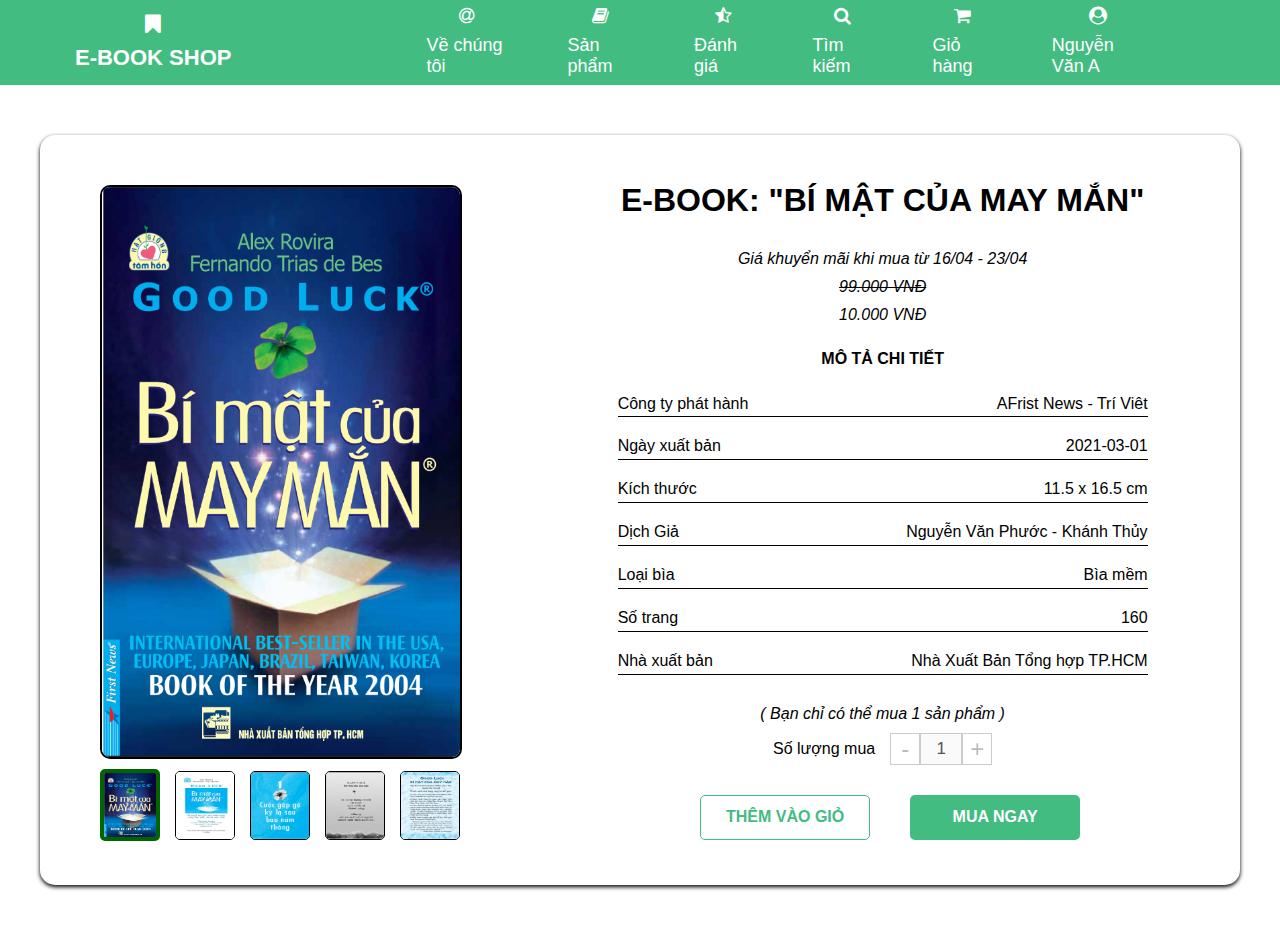
<file: public/index.html>
<!DOCTYPE html>
<html lang="en">
<head>
    <meta charset="UTF-8">
    <meta name="viewport" content="width=device-width, initial-scale=1.0">
    <title>E-BOOK</title>
    <link rel="stylesheet" href="style.css">
    <link rel="shortcut icon" type="image/ico" href="book-2-64.ico">
    <link rel="stylesheet" href="https://cdnjs.cloudflare.com/ajax/libs/font-awesome/4.7.0/css/font-awesome.min.css">
</head>
<body>
    <div class="main-box">
        <div id="header">
            <nav>
                <ul>
                    <span class="nameOfShop"><i class="fa fa-bookmark" style="font-size: 1em;"></i>E-BOOK SHOP</span>
                    <li><a href="#"><i class="fa fa-at" style="font-size: 1em;"></i>Về chúng tôi</a></li>
                    <li><a href="#"><i class="fa fa-book" style="font-size: 1em;"></i>Sản phẩm</a></li>
                    <li><a href="#"><i class="fa fa-star-half-full" style="font-size: 1em;"></i>Đánh giá</a></li>
                    <li><a href="#"><i class="fa fa-search" style="font-size: 1em;"></i>Tìm kiếm</a></li>
                    <li><a href="/paying.html"><i class="fa fa-shopping-cart" style="font-size: 1em;"></i>Giỏ hàng</a></li>
                    <li><a href="#"><i class="fa fa-user-circle" style="font-size: 1em;"></i>Nguyễn Văn A</a></li>
                </ul>
            </nav>
        </div>
        <div id="main">
            <div id="image-show">
                <img src="./images/image1.png" alt="img1" class="img-big" id="main-image">
                <div class="img-small-container">
                    <img src="./images/image1.png" alt="img1" class="img-small active" data-src="./images/image1.png">
                    <img src="./images/image2.png" alt="img2" class="img-small" data-src="./images/image2.png">
                    <img src="./images/image3.png" alt="img3" class="img-small" data-src="./images/image3.png">
                    <img src="./images/image4.png" alt="img4" class="img-small" data-src="./images/image4.png">
                    <img src="./images/image5.png" alt="img5" class="img-small" data-src="./images/image5.png">
                </div>
            </div>
            <div class="infomation">
                <h1><b>E-BOOK: "BÍ MẬT CỦA MAY MẮN"</b></h1>
                <span><i>Giá khuyển mãi khi mua từ 16/04 - 23/04</i></span>
                <span class="middle-line"><i>99.000 VNĐ</i></span>
                <span><i>10.000 VNĐ</i></span>
                <P><b>MÔ TẢ CHI TIẾT</b></p>
                <div class="describe">
                    <span>Công ty phát hành</span><span>AFrist News - Trí Viêt</span>
                    <span>Ngày xuất bản</span><span>2021-03-01</span>
                    <span>Kích thước</span><span>11.5 x 16.5 cm</span>
                    <span>Dịch Giả</span><span>Nguyễn Văn Phước - Khánh Thủy</span>
                    <span>Loại bìa</span><span>Bìa mềm</span>
                    <span>Số trang</span><span>160</span>
                    <span>Nhà xuất bản</span><span>Nhà Xuất Bản Tổng hợp TP.HCM</span>
                </div>
                <span><i>( Bạn chỉ có thể mua 1 sản phẩm )</i></span>
                <div class="quantity-wrapper">
                    <span style="margin-right: 15px;"> Số lượng mua </span>
                    <button class="minus-btn" disabled>-</button>
                    <input type="" class="quantity-input" min="1" max="99" value="1" disabled>
                    <button class="plus-btn" disabled>+</button>
                </div>
                <div class="button-container">
                    <form action="/" id="add-to-cart-form">
                        <button type="submit" class="add-to-cart">
                            Thêm vào giỏ
                        </button>
                    </form>
                    <form action="/paying.html">
                        <button type="submit" class="paying">
                            Mua ngay
                        </button>
                    </form>
                </div>
                <div id="popup" class="popup">
                    <div class="popup-content">
                        <span class="close-button">&times;</span>
                        <p><i class="fa fa-check" style="color: #42BC81; margin: 0 15px; font-size: 22px;"></i>Đã thêm vào giỏ hàng, số lượng sản phẩm: 1</p>
                    </div>
                </div>
            </div>
        </div>
    </div>
    <script>
        const mainImage = document.getElementById('main-image');
        const smallImages = document.querySelectorAll('.img-small');

        let currentIndex = 0;

        function addBorder(img) {
            img.style.border = '4px solid darkgreen';
            img.style.width = '52px';
            img.style.height = '64px';
        }

        function removeBorder(img) {
            img.style.border = '1px solid black';
            img.style.width = '58px';
            img.style.height = '67px';
        }

        function updateMainImage(index) {
            mainImage.src = smallImages[index].dataset.src;
            removeActiveClass();
            smallImages[index].classList.add('active');
            addBorder(smallImages[index]);
        }

        function removeActiveClass() {
            smallImages.forEach(img => {
                img.classList.remove('active');
                removeBorder(img);
            });
        }

        smallImages.forEach((img, index) => {
            img.addEventListener('mouseenter', () => {
                updateMainImage(index);
            });
            img.addEventListener('mouseleave', () => {
                if (!img.classList.contains('active')) {
                removeBorder(img);
                }
            });
        });

        smallImages.forEach((img, index) => {
            img.addEventListener('click', () => {
                currentIndex = index;
                updateMainImage(currentIndex);
            });
        });

        updateMainImage(currentIndex);

        const form = document.getElementById('add-to-cart-form');
        const popup = document.getElementById('popup');
        const closeButton = document.querySelector('.close-button');

        form.addEventListener('submit', (event) => {
            event.preventDefault(); 
            popup.style.display = 'block'; 
        });

        closeButton.addEventListener('click', () => {
            popup.style.display = 'none'; 
        });

        window.addEventListener('click', (event) => {
            if (event.target === popup) {
                popup.style.display = 'none'; 
            }
        })
    
        setTimeout(function() {
            popup.style.display = "none";
        }, 5000);

    </script>
</body>
</html>
</file>
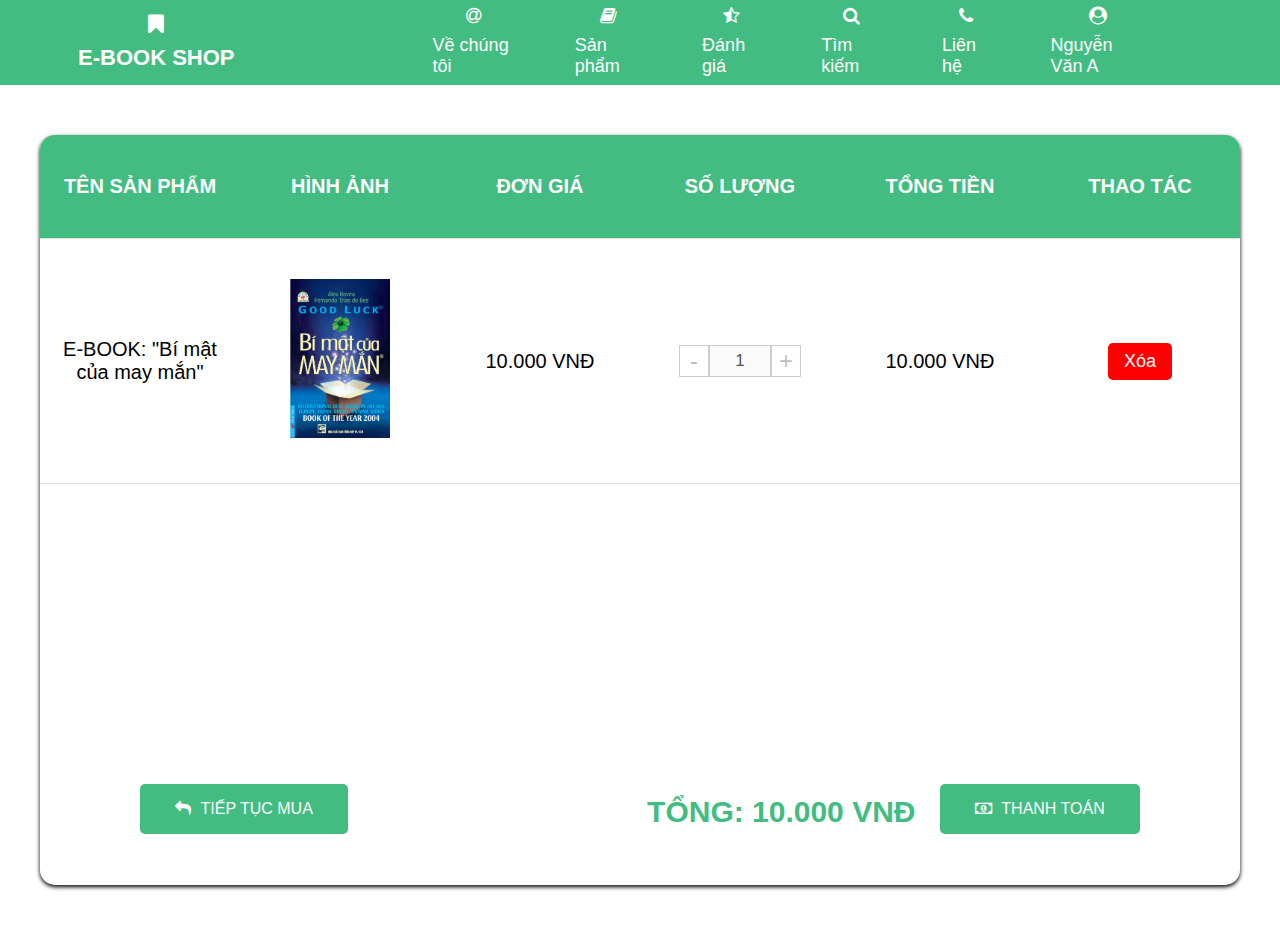
<file: public/paying.html>
<!DOCTYPE html>
<html lang="en">
<head>
    <meta charset="UTF-8">
    <meta name="viewport" content="width=device-width, initial-scale=1.0">
    <title>E-BOOK</title>
    <link rel="stylesheet" href="style.css">
    <link rel="shortcut icon" type="image/ico" href="book-2-64.ico">
    <link rel="stylesheet" href="https://cdnjs.cloudflare.com/ajax/libs/font-awesome/4.7.0/css/font-awesome.min.css">
</head>
<body>
    <div class="main-box">
        <div id="header">
            <nav>
                <ul>
                    <span class="nameOfShop"><i class="fa fa-bookmark" style="font-size: 1em;"></i>E-BOOK SHOP</span>
                    <li><a href="#"><i class="fa fa-at" style="font-size: 1em;"></i>Về chúng tôi</a></li>
                    <li><a href="#"><i class="fa fa-book" style="font-size: 1em;"></i>Sản phẩm</a></li>
                    <li><a href="#"><i class="fa fa-star-half-full" style="font-size: 1em;"></i>Đánh giá</a></li>
                    <li><a href="#"><i class="fa fa-search" style="font-size: 1em;"></i>Tìm kiếm</a></li>
                    <li><a href="#"><i class="fa fa-phone" style="font-size: 1em;"></i>Liên hệ</a></li>
                    <li><a href="#"><i class="fa fa-user-circle" style="font-size: 1em;"></i>Nguyễn Văn A</a></li>
                </ul>
            </nav>
        </div>
        <div class="checkout">
            <div id="main">
                <div class="table-cart">
                    <table id="cart-table">
                        <thead>
                            <tr>
                                <th>TÊN SẢN PHẨM</th>
                                <th>HÌNH ẢNH</th>
                                <th>ĐƠN GIÁ</th>
                                <th>SỐ LƯỢNG</th>
                                <th>TỔNG TIỀN</th>
                                <th>THAO TÁC</th>
                            </tr>
                        </thead>
                        <tbody>
                            <tr>
                                <td>E-BOOK: "Bí mật của may mắn"</td>
                                <td><img src="./images/image1.png" alt="Sản phẩm 1"></td>
                                <td>10.000 VNĐ</td>
                                <td>
                                    <div class="quantity-wrapper">
                                        <button class="minus-btn" disabled>-</button>
                                        <input type="" class="quantity-input" min="1" max="99" value="1" disabled>
                                        <button class="plus-btn" disabled>+</button>
                                    </div>
                                </td>
                                <td>10.000 VNĐ</td>
                                <td><button class="remove-btn">Xóa</button></td>
                            </tr>
                        </tbody>
                    </table>
                    <div class="empty-cart">
                        <img src="./images/empty-cart.png" alt="Giỏ hàng trống" class="empty-cart-img">
                        <p class="empty-text">Giỏ hàng của bạn trống !!!</p>
                    </div>
                    <div class="button-container1">
                        <form action="/">
                            <button type="submit" class="back-btn">
                                <i class="fa fa-mail-reply" style="margin-right: 5px;"></i>
                                TIẾP TỤC MUA
                            </button>
                        </form>
                        <form action="/create-payment-link" method="post">
                            <span class="total"></span>
                            <button type="submit" class="gotopay">
                                <i class="fa fa-money" style="margin-right: 5px;"></i>
                                THANH TOÁN
                            </button>
                        </form>
                    </div>
                </div>
            </div>
        </div>
    </div>
</body>
<script>
    const removeBtns = document.querySelectorAll('.remove-btn');
    const emptyCartDiv = document.querySelector('.empty-cart');
  
    removeBtns.forEach(btn => {
      btn.addEventListener('click', () => {
        const row = btn.closest('tr');  
        row.remove();
        emptyCartDiv.style.display = 'flex';
      });
    });
    
    let totalPrice = 0;
    let quantity = 1; 
    let unitPrice = 10000; 
    let totalText = document.querySelector('.total');


    if (quantity === 0) {
        totalPrice = 0;
        totalText.innerHTML = 'TỔNG: 0 VNĐ';

    } else {
        totalPrice = quantity * unitPrice;
        totalText.innerHTML = `TỔNG: ${totalPrice.toLocaleString('vi-VN')} VNĐ`;
    }

    let deleteButton = document.querySelector('.remove-btn');
    let paymentButton = document.querySelector('.gotopay');

    deleteButton.addEventListener('click', () => {
        totalPrice = 0;
        totalText.innerHTML = 'TỔNG: 0 VNĐ';
        paymentButton.disabled = true;
    });

  </script>
</html>
</file>
<file: public/style.css>
body {
    font-family: 'Roboto', sans-serif;
    padding: 0;
    margin: 0;
}

#header{
    height: 85px;
    width: 100%;
    background-color: #42BC81;
}

nav {
    height: 70px;
    color: #fff;
    display: flex;
    justify-content: center;
    padding: 10px 0;
}

nav ul {
    display: flex;
    justify-content: space-around;
    align-items: center;
    list-style-type: none;
    margin-right: 105px;
    margin-top: 10px;
    padding: 0;
    width: 100%;
}

nav ul li {
    padding: 5px 20px;
    flex: 0 1 auto;
    margin: 0 10px;
    position: relative;
    transition: all 0.1s ease;
}

nav ul li a i {
    margin-bottom: 10px;
}

nav ul li a {
    display: flex;
    flex-direction: column;
    align-items: center;
    font-size: 18px;
    color: #fff;
    text-decoration: none;
    transition: color 0.1s ease;
}

nav ul li:hover {
    border-radius: 15px;
    background-color: white;
}

nav ul li:hover a {
    color: #42BC81;
}

.nameOfShop{
    display: flex;
    flex-direction: column;
    align-items: center;
    font-size: 22px;
    font-weight: 600;
    width: 600px;
    margin-left: -90px;
}

nav ul span i{
    margin-bottom: 10px;
}
    
#main{
    margin: 50px auto;
    width: 1200px;
    height: 750px;
    border-radius: 15px;
    box-shadow: 0 2px 4px rgba(0, 0, 0, 1);
    display: flex;
    flex-direction: row;
}

#image-show {
    width: 420px;
    display: flex;
    flex-direction: column;
    align-items: start;
    margin: 50px;
    margin-left: 60px;
}

.img-big {
    max-height: 570px;
    max-width: 420px;
    object-fit: contain;
    margin-bottom: 20px;
    border: 2px solid black;
    border-radius: 10px;
}

.img-small-container {
    display: flex;
    align-items: center;
}

.img-small {
    margin-top: -10px;
    margin-right: 15px;
    border-radius: 5px;
}

#main > div {
    display: flex;
    flex-direction: column;
}

.button1 span {
    display: inline-block;
}

.infomation{
    height: 650px;
    margin: 20px auto;
    display: flex;
    width: 800px;
    justify-content: space-around;
    flex-direction: column;
    align-items: center;
}

.middle-line{
    font-size: 20;
    text-decoration: line-through;
}

.describe {
    display: grid;
    grid-template-columns: 1fr 1fr;
    grid-template-rows: repeat(0, 4fr);
    height: 300px;
    width: 530px;
    margin: 0;
    position: relative;
}

.describe > span {
    text-align: left;
    position: relative;
}

.describe > span:nth-child(even) {
    text-align: right;
}

.describe > span::after {
    content: "";
    position: absolute;
    left: 0;
    right: 0;
    bottom: 20px;
    height: 1px;
    background-color: black;
}

.quantity-wrapper {
    display: flex;
    justify-content: center;
    align-items: center;
    margin-top: 0px;
}

.quantity-wrapper button {
    width: 30px;
    font-size: 24px;
    background-color: white;
    border: 1px solid #ccc;
    cursor: pointer;
}

.quantity-wrapper input {
    font-size: 17px;
    width: 30px;
    text-align: center;
    margin: 0;
    border: 1px solid #ccc;
    padding: 5px;
}

.button-container {
    display: flex;
    justify-content: center;
    margin-top: 20px;
    margin-left: 10px;
    margin-bottom: -40px;
}

.button-container form {
    margin: 0 20px;
}

.button-container button {
    padding: 10px 20px;
    font-size: 16px;
    border-radius: 5px;
    cursor: pointer;
    text-transform: uppercase;
    width: 170px;
    height: 45px;
    font-weight: bold;
}

.add-to-cart {
    color: #42BC81;
    background-color: white;
    border: 1px solid #42BC81;
}

.paying {
    background-color: #42BC81;
    color: white;
    margin-right: -5px;
    border: none;
}

.add-to-cart:hover {
    color: green;
    border: 1px solid green;
}

.paying:hover {
    background-color: green; 
}

.table-cart table {
    width: 100%;
    border-collapse: collapse;
    font-size: 20px;
    table-layout: fixed; 
    display: table; 
}

.table-cart th, .table-cart td {
    padding: 40px 20px;
    text-align: center;
    border-bottom: 1px solid #ddd;
    word-wrap: break-word;
    vertical-align: middle;
}

.table-cart th {
    background-color: #42BC81;
    width: 20%;
    color: white;
    font-size: 20px;
}

.table-cart th:first-child {
    border-radius: 15px 0 0 0;
}

.table-cart th:last-child {
    border-radius: 0 15px 0 0;
}

.table-cart td {
    width: 20%; 
    vertical-align: middle;
}

.table-cart img {
    max-width: 100px;
    height: auto;
}

.table-cart .empty-cart-img  {
    max-width: 324px
}

.table-cart .quantity-input {
    width: 50px;
    text-align: center;
    padding: 5px;
}

.table-cart .remove-btn {
    background-color: red;
    color: white;
    border: none;
    padding: 8px 16px;
    text-align: center;
    text-decoration: none;
    display: inline-block;
    font-size: 18px;
    cursor: pointer;
    border-radius: 5px;
}

.table-cart .remove-btn:hover {
    background-color: white;
    color: red;
    border: 1px solid red;
}

.button-container1 {
    display: flex;
    justify-content: space-between;
    margin-top: 300px;
}

.button-container1 form {
    margin-right: 100px; 
}

.back-btn, .gotopay {
    padding: 15px 30px;
    font-size: 16px;
    border: none;
    border-radius: 5px;
    background-color: #42BC81;
    color: white;
    cursor: pointer;
    margin-left: 100px;
    height: 50px;
}

.back-btn{
    width: 70%;
}

.back-btn i, .gotopay i {
    margin-right: 5px;
}

.gotopay {
    width: 200px;
}

.empty-cart{
    margin-top: 36px;
    margin-bottom: -80px;
    display: none;
    flex-direction: column;
    align-items: center;
    justify-content: center;
    text-align: center;
}

.empty-text{
    font-size: 30px;
    color: #42BC81;
}

.total{
    font-size: 30px; 
    color: #42BC81;
    font-weight: bolder;
    margin-top: 10px;
    margin-right: -80px;
    position: relative;
    top: 8px;
}

.gotopay:disabled, .gotopay:disabled:hover{
    opacity: 0.5;
    cursor: not-allowed;
    background-color: #ccc;
    color: #777;
    border: none;
}

.back-btn:hover, .gotopay:hover{
    color: #42BC81;
    background-color: white;
    border: 1px solid #42BC81;
}

.back-btn:hover{
    width: calc(70% - 4px);
    height: calc(50px - 4px);
}

@keyframes slideInFromRight {
    0% {
        transform: translateX(100%);
    }
    100% {
        transform: translateX(0);
    }
}

@keyframes slideOutToRight {
    0% {
        transform: translateX(0);
    }
    100% {
        transform: translateX(100%);
    }
}

.popup {
    display: none;
    position: fixed;
    z-index: 1;
    right: 0px; 
    top: 250px;
    width: 500px; 
    height: auto;
    overflow: auto;
    border-bottom: 10px solid #42BC81;
}

.popup-content {
    background-color: #e5ebe5;
    margin: 0; 
    padding: 10px 0;
    width: 100%; 
}

.popup-message {
    border-bottom: 4px solid #42BC81;
    animation: shrink 5s forwards;
}

.close-button {
    float: right;
    color: #aaa;
    font-size: 50px;
    font-weight: bold;
    margin-right: 20px;
    margin-top: -5px;
}

.close-button:hover,
.close-button:focus {
    color: black;
    text-decoration: none;
    cursor: pointer;
}

.output {
    display: flex;
    flex-direction: column;
    justify-content: center;
    align-items: center;
    text-align: center;
    height: 80vh;
}

.payment-titlte {
    margin: 10px 0;
    font-size: 40px;
    font-weight: bold;
    color: #42BC81;
    margin: 10px;
}

#return-page-btn {
    margin-top: 10px;
    margin-bottom: 50px;
    display: inline-block;
    background-color: #42BC81;
    color: white;
    padding: 10px 20px;
    text-decoration: none;
    border-radius: 4px;
    width: 180px;
}

#return-page-btn:hover {
    background-color: #45a049;
}
</file>
